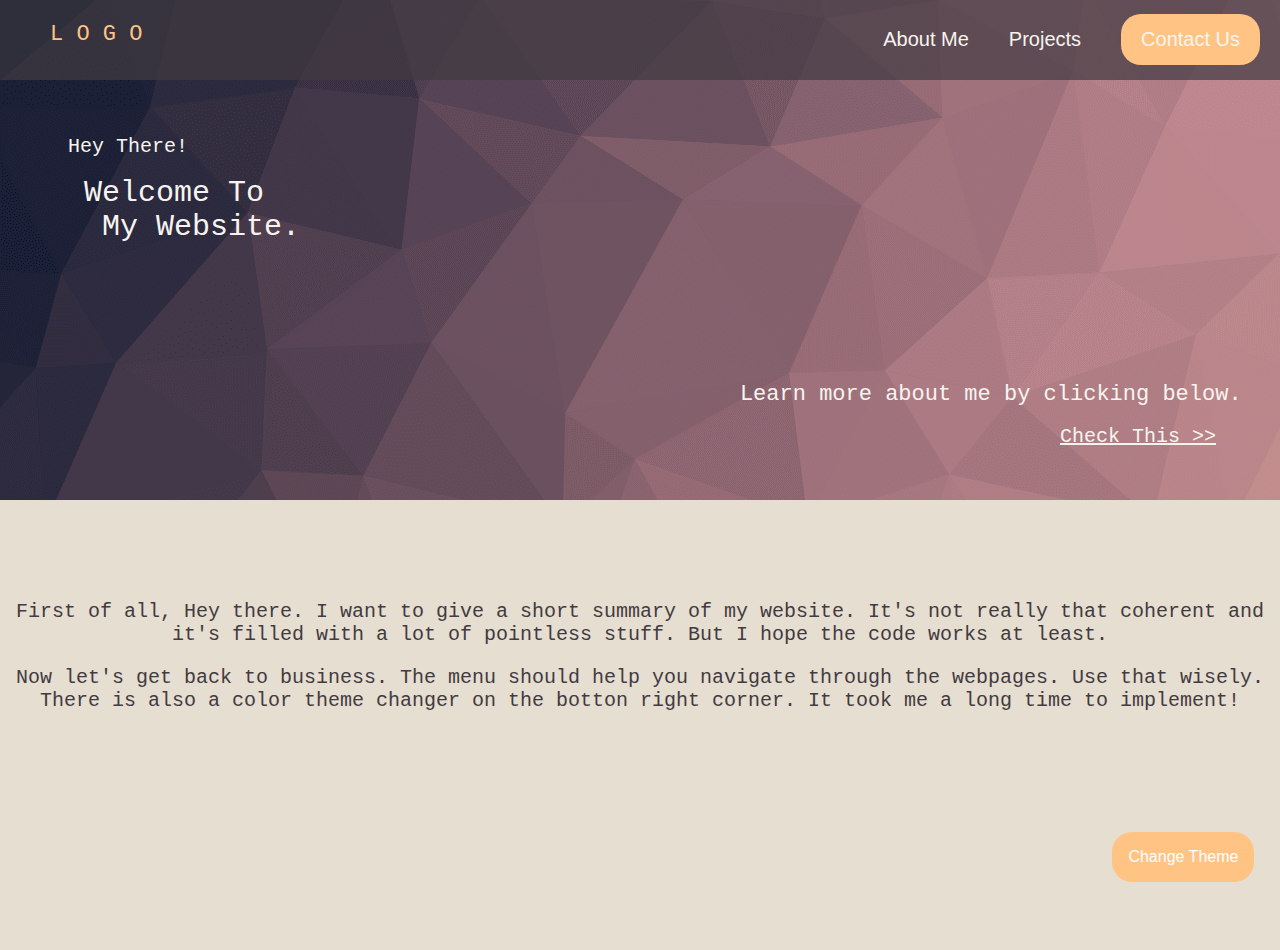
<file: index.html>
<!DOCTYPE html>
<html lang="en">
    <head>
        <link href="stylesheet.css" rel="stylesheet">
        <meta charset="utf-8">
        <meta name="viewport" content="width=device-width, initial-scale=1.0">
        <link rel="page icon" type="image/png" href="images/favicon.png">
        <title>
            Homepage
        </title>
    </head>
    <script>
        function popupReminder(){
            if (confirm("Are You Sure You Want To Open A New Tab")) {
                window.open("help.html", "_blank");
            }
        }
        let color=1
        function colorChanger(){
            color++;
            if (color==2){
                document.getElementById("button1").style.backgroundColor="rgb(193, 238, 87)";
                document.getElementById("button2").style.color="rgb(193, 238, 87)";
                document.getElementById("button3").style.backgroundColor="rgb(193, 238, 87)";
                document.getElementById("button4").style.backgroundColor="rgba(100, 107, 91, 0.7)";                
                document.getElementById("image1").style.opacity="0";
            }
            if (color==3){
                document.getElementById("button1").style.backgroundColor="rgb(122, 205, 255)";
                document.getElementById("button2").style.color="rgb(122, 205, 255)";
                document.getElementById("button3").style.backgroundColor="rgb(122, 205, 255)";
                document.getElementById("button4").style.backgroundColor="rgba(90, 105, 123, 0.7)";               
                document.getElementById("image2").style.opacity="0";
            }  
            if (color==4){
                document.getElementById("button1").style.backgroundColor="rgb(255, 196, 132)";
                document.getElementById("button2").style.color="rgb(255, 196, 132)";
                document.getElementById("button3").style.backgroundColor="rgb(255, 196, 132)";
                document.getElementById("button4").style.backgroundColor="rgba(66,59,66,0.7)";                
                document.getElementById("image1").style.opacity="1";
                document.getElementById("image2").style.opacity="1";
                document.getElementById("image3").style.opacity="1";
                window.location.reload();
            }
            }
    </script>
    <header style="z-index: 1;">
        <div class="image-container">
            <img id="image3"src="images/image5.png" alt="low poly gradient image">
            <!--Hero image-->
        </div>
        <div class="image-container">
            <img id="image2"src="images/image4.png" alt="low poly gradient image">
            <!--Hero image-->
        </div>
        <div class="image-container">
            <img id="image1"src="images/image0.png" alt="low poly gradient image">
            <!--Hero image-->
        </div>
        <div class="dropdown">
            <button onclick="colorChanger()" class="dropbutton" id="button1">Change Theme</button>
        </div>    
        <div class="navbar-container" id="button4">
            <p class="logo" id="button2">L O G O</p>
            <a onclick="popupReminder()" class="contactbutton" id="button3" >Contact Us</a>
            <a  style="margin-right: 20px;"href="projects.html" target="_blank">Projects</a>
            <a href="projects.html" target="_blank" style="padding-right: 20px;">About Me</a>
        </div>
        
    </header>
<body  style="overflow-x: hidden;">
    
    <div class="text-cont" style="z-index: 100;">
        <p class="text-container1" id="text1">
            Welcome To <br> &nbsp;My Website.
        </p>
        <p class="text-container2" id="text2">
            Hey There!
        </p>
        <p class="text-right">
            Learn more about me by clicking below.
        </p>
        <p class="text-right1">
            <a href="projects.html"target="_blank" style="color:rgb(247, 244, 239);">Check This&nbsp;>></a>
        </p>
    </div>
    <div>
    </div>
    <div class="textcont2">
        <div>
            First of all, Hey there.
            I want to give a short summary of my website.
            It's not really that coherent and it's filled with
            a lot of pointless stuff. But I hope the code works at least.
        </div>
        <div style="padding-bottom: 50px;">
            Now let's get back to business. The menu should help you navigate through the webpages.
            Use that wisely. There is also a color theme changer on the botton right corner. It took me a long time to
            implement!
        </div>


        </div>
    </div>
    
   
</body>
</html>
</file>
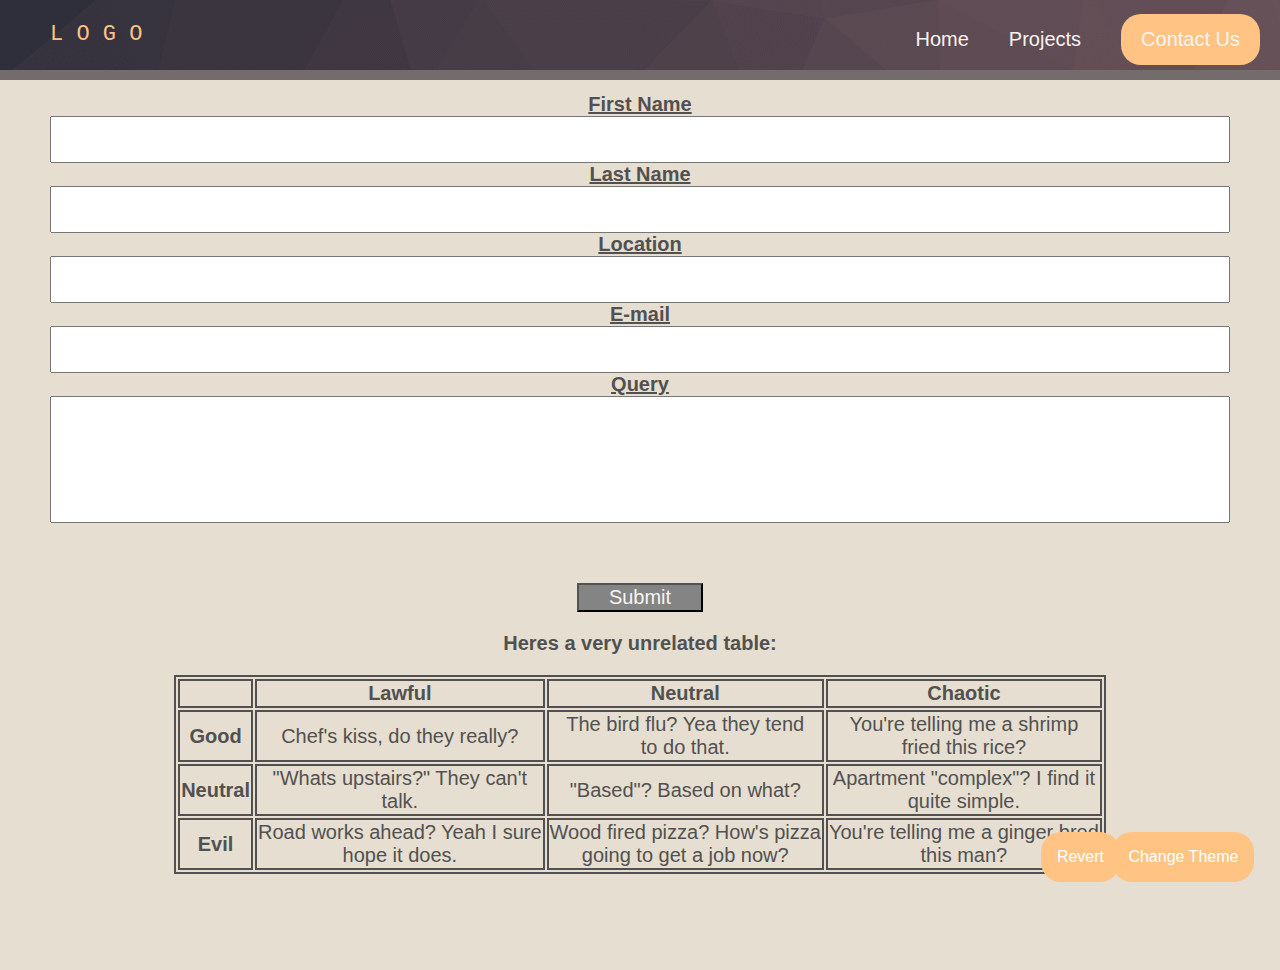
<file: help.html>
<!DOCTYPE html>
<html lang="en">
    <head>
        <link href="stylesheet.css" rel="stylesheet">
        <meta charset="utf-8">
        <link rel="page icon" type="image/png" href="images/favicon.png">
        <!--https://icon-icons.com/icon/robotic-chip-technology-robot/233250-->
        <title>
            Help Page
        </title>
    </head>
    <script>
        function popupReminder(){
            if (confirm("Are You Sure You Want To Open A New Tab")) {
                window.open("help.html", "_blank");
            }
        }
        let color=1
        function colorChanger(){
            color++;
            if (color==2){
                document.getElementById("button1").style.backgroundColor="rgb(193, 238, 87)";
                document.getElementById("button2").style.color="rgb(193, 238, 87)";
                document.getElementById("button3").style.backgroundColor="rgb(193, 238, 87)";
                document.getElementById("button4").style.backgroundColor="rgba(100, 107, 91, 0.7)"; 
                document.getElementById("button6").style.backgroundColor="rgb(193, 238, 87)";               
                document.getElementById("image11").style.opacity="0";
                document.getElementById("button3").style.backgroundColor="rgb(193, 238, 87)";
                document.getElementById("button6").style.backgroundColor="rgb(193, 238, 87)";
            }
            if (color==3){
                document.getElementById("button1").style.backgroundColor="rgb(122, 205, 255)";
                document.getElementById("button2").style.color="rgb(122, 205, 255)";
                document.getElementById("button3").style.backgroundColor="rgb(122, 205, 255)";
                document.getElementById("button6").style.backgroundColor="rgb(122, 205, 255)";
                document.getElementById("button4").style.backgroundColor="rgba(90, 105, 123, 0.7)";               
                document.getElementById("image22").style.opacity="0";
                document.getElementById("button6").style.backgroundColor="rgb(122, 205, 255)";
                
            }  
            if (color==4){
                document.getElementById("button1").style.backgroundColor="rgb(255, 196, 132)";
                document.getElementById("button2").style.color="rgb(255, 196, 132)";
                document.getElementById("button3").style.backgroundColor="rgb(255, 196, 132)";
                document.getElementById("button4").style.backgroundColor="rgba(66,59,66,0.7)";
                document.getElementById("button6").style.backgroundColor="rgb(255, 196, 132)";                
                document.getElementById("image11").style.opacity="1";
                document.getElementById("image22").style.opacity="1";
                document.getElementById("image33").style.opacity="1";
                document.getElementById("button6").style.backgroundColor="rgb(255, 196, 132)";
                location.reload();
            }
        
        }
        function revertChanger(){
            location.reload();
        }
        function clickSubmit(){
            document.getElementById("epictext").innerHTML="Thank You For Submitting!"
        }
    </script>
    <header style="z-index: 1;">
        <div class="image-container1">
            <img id="image33"src="images/image5.png" alt="low poly gradient image">
            <!--Hero image-->
        </div>
        <div class="image-container1">
            <img id="image22"src="images/image4.png" alt="low poly gradient image">
            <!--Hero image-->
        </div>
        <div class="image-container1">
            <img id="image11"src="images/image0.png" alt="low poly gradient image">
            <!--Hero image-->
        </div>
    <div class="dropdown">
        <button onclick="colorChanger()" class="dropbutton" id="button1">Change Theme</button>
    </div>  
    <div class="revertdown">
        <button onclick="revertChanger()" class="revertbutton" id="button6">Revert</button>
    </div>    
    <div class="navbar-container" id="button4">
        <p class="logo" id="button2">L O G O</p>
        <a onclick="popupReminder()" class="contactbutton" id="button3" >Contact Us</a>
        <a  style="margin-right: 20px;"href="projects.html" target="_blank">Projects</a>
        <a href="index.html" target="_blank" style="padding-right: 20px;">Home</a>
    </div>
    
</header>
    <body style="text-align: center; overflow-x: hidden;">
        </div>
        <div id="head-container">
        </div>
        <p>
            Need Help? Fill the form and we'll get back to you.
        </p>
        <div id="form-container" style="margin-top: 150px;margin: 50px;">
            <form>
                <label for="fname">First Name</label>
                <input type="text" id="fname">
                <label for="lname">Last Name</label>
                <input type="text" id="lname">
                <label for="location">Location</label>
                <input type="text" id="location">
                <label for="query">E-mail</label>
                <input type="text" id="email">
                <label for="query">Query</label>
                <input type="text" id="query">
              </form>
        </div>
        <p id="epictext"></p>
        <button onclick="clickSubmit()" class="button1">Submit</button>
        <h3>Heres a very unrelated table:</h3>
        <table style="margin-bottom: 30px;">
            <tr>
                <td></td>
                <th>Lawful</th>
                <th>Neutral</th>
                <th>Chaotic</th>
            </tr>
            <tr>
                <th>Good</th>
                <td>Chef's kiss, do they really?</td>
                <td>The bird flu? Yea they tend<br>to do that.</td>
                <td>You're telling me a shrimp<br>fried this rice?</td>
            </tr>
            <tr>
                <th>Neutral</th>
                <td>"Whats upstairs?" They can't<br>talk.</td>
                <td>"Based"? Based on what?</td>
                <td>Apartment "complex"? I find it<br>quite simple.</td>
            </tr>
            <tr>
                <th>Evil</th>
                <td>Road works ahead? Yeah I sure<br>hope it does.</td>
                <td>Wood fired pizza? How's pizza<br>going to get a job now?</td>
                <td>You're telling me a ginger bred<br>this man?</td>
            </tr>
        </table>
    </body>
</html>
</file>
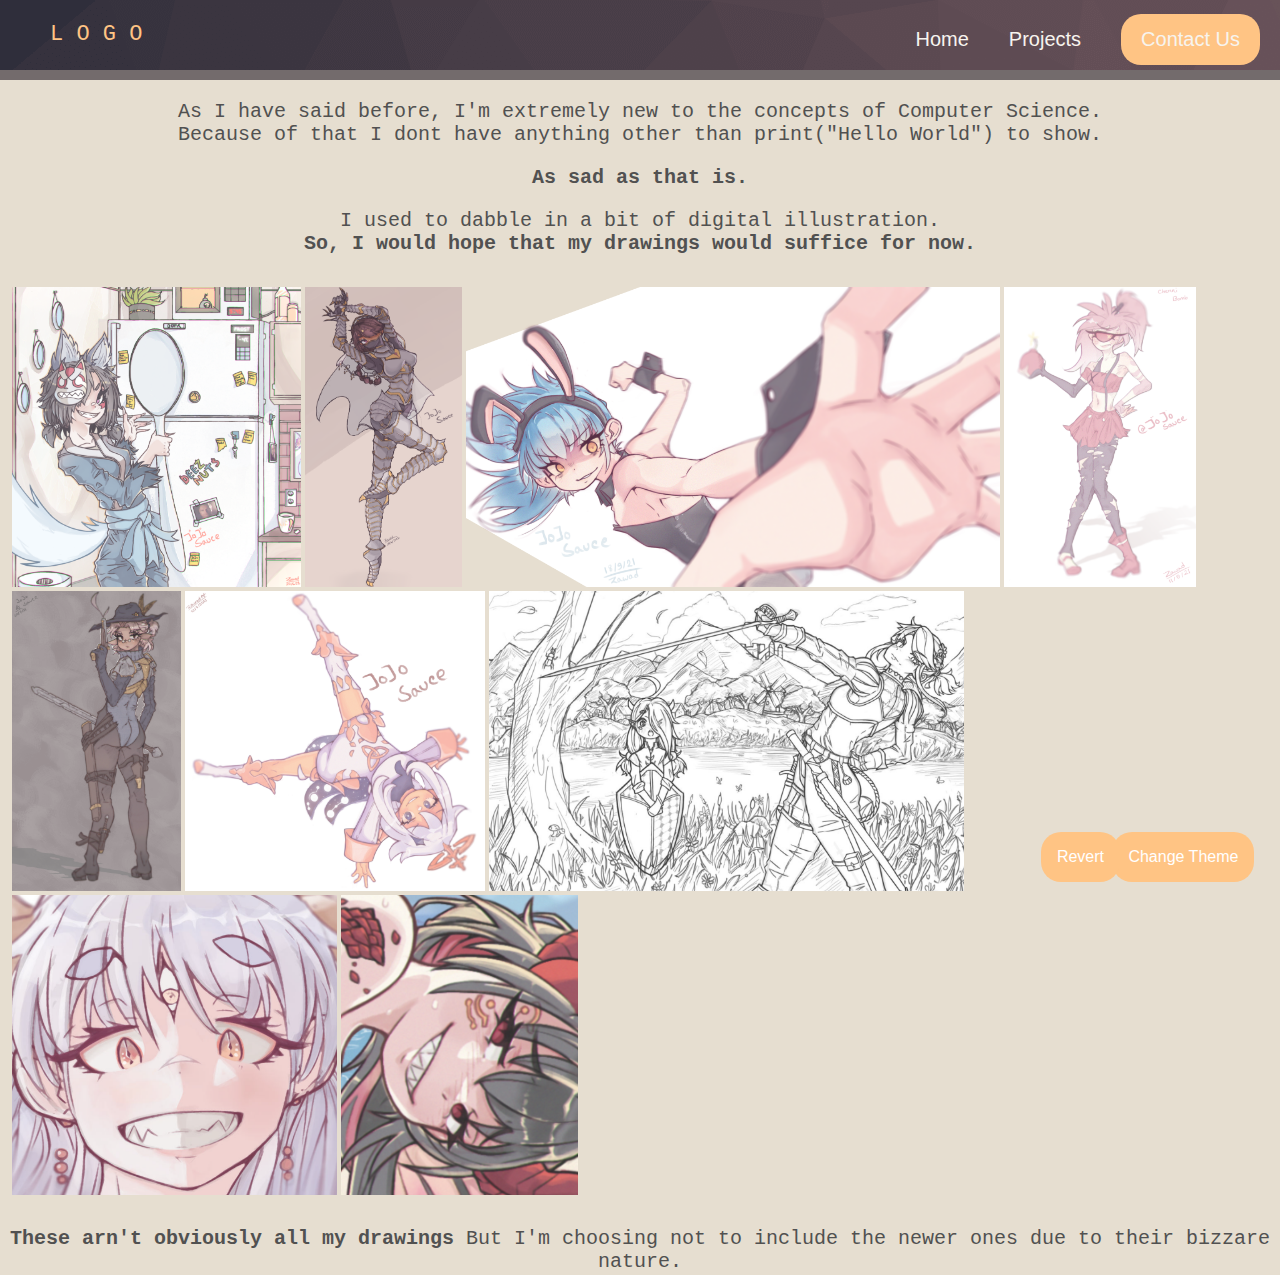
<file: projects.html>
<!DOCTYPE html>
<html lang="en">
    <head>
        <link href="stylesheet.css" rel="stylesheet">
        <meta charset="utf-8">
        <link rel="page icon" type="image/png" href="images/favicon.png">
        <meta name="viewport" content="width=device-width, initial-scale=1.0">
        <!--https://icon-icons.com/icon/robotic-chip-technology-robot/233250-->
        <title>
            My Work
        </title>
    </head>
    <script>
        function popupReminder(){
            if (confirm("Are You Sure You Want To Open A New Tab")) {
                window.open("help.html", "_blank");
            }
        }
        let color=1
        function colorChanger(){
            color++;
            if (color==2){
                document.getElementById("button1").style.backgroundColor="rgb(193, 238, 87)";
                document.getElementById("button2").style.color="rgb(193, 238, 87)";
                document.getElementById("button3").style.backgroundColor="rgb(193, 238, 87)";
                document.getElementById("button4").style.backgroundColor="rgba(100, 107, 91, 0.7)"; 
                document.getElementById("button6").style.backgroundColor="rgb(193, 238, 87)";               
                document.getElementById("image11").style.opacity="0";
                document.getElementById("button3").style.backgroundColor="rgb(193, 238, 87)";
                document.getElementById("button6").style.backgroundColor="rgb(193, 238, 87)";
            }
            if (color==3){
                document.getElementById("button1").style.backgroundColor="rgb(122, 205, 255)";
                document.getElementById("button2").style.color="rgb(122, 205, 255)";
                document.getElementById("button3").style.backgroundColor="rgb(122, 205, 255)";
                document.getElementById("button6").style.backgroundColor="rgb(122, 205, 255)";
                document.getElementById("button4").style.backgroundColor="rgba(90, 105, 123, 0.7)";               
                document.getElementById("image22").style.opacity="0";
                document.getElementById("button6").style.backgroundColor="rgb(122, 205, 255)";
                
            }  
            if (color==4){
                document.getElementById("button1").style.backgroundColor="rgb(255, 196, 132)";
                document.getElementById("button2").style.color="rgb(255, 196, 132)";
                document.getElementById("button3").style.backgroundColor="rgb(255, 196, 132)";
                document.getElementById("button4").style.backgroundColor="rgba(66,59,66,0.7)";
                document.getElementById("button6").style.backgroundColor="rgb(255, 196, 132)";                
                document.getElementById("image11").style.opacity="1";
                document.getElementById("image22").style.opacity="1";
                document.getElementById("image33").style.opacity="1";
                document.getElementById("button6").style.backgroundColor="rgb(255, 196, 132)";
                location.reload();
            }
        
        }
        function revertChanger(){
            location.reload();
        }
    </script>
    
        <header style="z-index: 1;">
            <div class="image-container1">
                <img id="image33"src="images/image5.png" alt="low poly gradient image">
                <!--Hero image-->
            </div>
            <div class="image-container1">
                <img id="image22"src="images/image4.png" alt="low poly gradient image">
                <!--Hero image-->
            </div>
            <div class="image-container1">
                <img id="image11"src="images/image0.png" alt="low poly gradient image">
                <!--Hero image-->
            </div>
        <div class="dropdown">
            <button onclick="colorChanger()" class="dropbutton" id="button1">Change Theme</button>
        </div>  
        <div class="revertdown">
            <button onclick="revertChanger()" class="revertbutton" id="button6">Revert</button>
        </div>    
        <div class="navbar-container" id="button4">
            <p class="logo" id="button2">L O G O</p>
            <a onclick="popupReminder()" class="contactbutton" id="button3" >Contact Us</a>
            <a  style="margin-right: 20px;"href="projects.html" target="_blank">Projects</a>
            <a href="index.html" target="_blank" style="padding-right: 20px;">Home</a>
        </div>
        
    </header>
    <body class="bodyclass">
        <div id="head-container">
        </div>
            <p>As I have said before, I'm extremely new to the concepts of Computer Science.<br>
            Because of that I dont have anything other than <code>print("Hello World")</code> to show.<br>
        </p>
        <h3>As sad as that is.</h3>
        <p>
            I used to dabble in a bit of digital illustration.<br>
            <strong>So, I would hope that my drawings would suffice for now.</strong>
        </p>
        <div id="hr1"></div>
        <div class="span-container1">
            <div>
                <img alt="Illustration of a girl holding a large spoon"
                src="images/image1-3.png" height="300">
            </div>
            <div>
                <img alt="Illustration of a girl in armor"
                src="images/image1-1.png" height="300">
            </div>
            <div>
                <img alt="Incoming punch"
                src="images/image1-4.png" height="300">
            </div>
            <div>
                <img alt="Illustration of a character"
                src="images/image1-2.png" height="300">
            </div>
            <div>
                <img alt="Illustration of a woman with weapons"
                src="images/image1-5.png" height="300">
            </div>
            <div>
                <img alt="Illustration of a character"
                src="images/image1-6.png" height="300">
            </div>
            <div>
                <img alt="Illustration of two characters"
                src="images/image1-8.png" height="300">
            </div>
            <div>
                <img alt="Illustration of a face"
                src="images/image1-9.png" height="300">
            </div>
            <div>
                <img alt="Illustration of a face"
                src="images/image2.png" height="300">
            </div>
        </div>
        <div id="hr1"></div>
        <p>
            <strong>
                These arn't obviously all my drawings
            </strong>
            But I'm choosing not to include the newer ones due to their bizzare
            nature.
        </p>
    </body>
    
</html>
</file>
<file: stylesheet.css>
body{
    background-color: rgb(230, 222, 208) ;
    color: rgb(81, 81, 81);
    margin:0px;
    font-size: 13px;
    font-family: sans-serif;
    height:950px;
}
header{
  font-family: sans-serif;
}
.navbar-container {
  overflow: hidden;
  background-color: rgba(66,59,66,0.7);
  font-family: Arial, Helvetica, sans-serif;
  z-index: 2;
  position: absolute;
  top: 0;
  width: 100%;
}

.navbar-container>a {
  color: rgba(247, 244, 239,1);
  text-align: center;
  padding: 14px 20px;
  text-decoration: none;
  font-size: 17px;
  text-align: right;
  float: right;
  margin-top:14px;

}

.navbar-container a:hover {
  background-color: rgb(247, 244, 239);
  color: rgb(81, 81, 81);
  border-radius: 20px;
}
.contactbutton{
  background-color: rgb(255, 196, 132);
  border-radius: 20px;
  margin-right:20px;
}

.logo{
  text-align: left;
  color: rgb(255, 196, 132);
  float: left;
  padding-left: 50px;
  font-size: 22px;
  font-family: 'Courier New', Courier, monospace;
}
#image1{
  opacity: 100%;
  margin-bottom: 0px;
  overflow: hidden;

}
#image2{
  opacity: 100%;

}
#image3{
  opacity: 100%;

}
.image-container{
  position: absolute;
  margin-bottom: 50px;
  display: block;
  height: 500px;
  overflow: hidden;
  top: 0%;
}
.text-container1{
  position: absolute;
  top: 20%;
  left: 30%;
  transform: translate(-50%, -50%);
  font-size: 30px;
  color: rgb(247, 244, 239);
  padding: 10px;
  font-family:'Courier New', Courier, monospace;
}
.text-container2{
  position: absolute;
  top: 14%;
  left: 15%;
  transform: translate(-50%, -50%);
  font-size: 20px;
  color: rgb(247, 244, 239);
  padding: 10px;
  font-family: 'Courier New', Courier, monospace;
}
.text-right{
  position: absolute;
  right:3%;
  top: 40%;
  font-size: 22px;
  color: rgb(247, 244, 239);
  font-family: 'Courier New', Courier, monospace;
}
.text-right1{
  position: absolute;
  right:5%;
  top: 45%;
  font-size: 20px;
  color: rgb(247, 244, 239);
  font-family: 'Courier New', Courier, monospace;
}
.textcont2{
  position: absolute;
  top: 60%;
  margin-bottom: 200px;
  display: flex;
  flex-direction: row;
  text-align: center;
  justify-content: center;
  flex-wrap: wrap;
  font-size: 20px;
  color: rgb(66,59,66);
  font-family: 'Courier New', Courier, monospace;
  margin-top:50px;
}
.textcont2>div{
  padding:10px;
}
.dropbutton {
  background-color: rgb(255, 196, 132);
  border-radius: 20px;
  color: white;
  padding: 16px;
  font-size: 16px;
  border: none;
  cursor: pointer;
}


.dropdown {
  position: fixed;
  bottom: 2%;
  right:2%;
  z-index: 3;
}

.dropdown:hover .dropbutton {
  color: rgb(81, 81, 81);
  border-radius: 20px;
}
h1{
  position: absolute;
  top: 60%;
  text-align: center;
  text-align: center;
  justify-content: center;
}
.image-container1{
  position: absolute;
  margin-bottom: 50px;
  display: block;
  height: 86px;
  overflow: hidden;
  top: 0%;
}


@media screen and (min-width:1000px) {
  *{
    font-size: 20px;
  }
  .catimage>img{
    display:block;
    margin-left: auto;
    margin-right: auto;
    top:100px;
    border-radius: 20px;
    margin-top: 300px;
  }
  .navbar-container>a {
    font-size: 20px; 
    margin-bottom: 15px;
  }
  .navbar-container {
    font-size: 20px; 
    margin-bottom: 15px;
  }
  .text-container1{
    position: absolute;
    top: 20%;
    left: 15%;
    transform: translate(-50%, -50%);
    font-size: 30px;
    color: rgb(247, 244, 239);
    padding: 10px;
    font-family:'Courier New', Courier, monospace;
  }
  .text-container2{
    position: absolute;
    top: 14%;
    left: 10%;
    transform: translate(-50%, -50%);
    font-size: 20px;
    color: rgb(247, 244, 239);
    padding: 10px;
    font-family: 'Courier New', Courier, monospace;
  }
  .text-right1{
    position: absolute;
    right:5%;
    top: 45%;
    font-size: 20px;
    color: rgb(247, 244, 239);
    font-family: 'Courier New', Courier, monospace;
  }
  .image-container1{
    position: absolute;
    display: block;
    height: 100px;
    overflow: hidden;
    top: 0%;
  }
  
  
}
/*about*/
.span-container1{
  display: flex;
  padding: 10px;
  position: relative;
  flex-wrap: wrap;

}
.span-container1> div > img{
  display: block;
  text-align: center;
  padding: 2px;
  
}
.bodyclass{
  margin-top: 100px;
  text-align: center;
  font-family: 'Courier New', Courier, monospace;
}
#image11{
  opacity: 100%;
  margin-bottom: 0px;
  overflow: hidden;

}
#image22{
  opacity: 100%;

}
#image33{
  opacity: 100%;

}
.image-container1{
  position: absolute;
  margin-bottom: 50px;
  display: block;
  height: 70px;
  overflow: hidden;
  top: 0%;
}
.catimage>img{
  display:block;
  margin-left: auto;
  margin-right: auto;
  top:100px;
  border-radius: 20px;
  margin-top: 400px;
}
.revertbutton {
  background-color: rgb(255, 196, 132);
  border-radius: 20px;
  color: white;
  padding: 16px;
  font-size: 16px;
  border: none;
  cursor: pointer;
}


.revertdown {
  position: fixed;
  bottom: 2%;
  right:160px;
  z-index: 3;
}

.revertdown:hover .revertbutton {
  color: rgb(81, 81, 81);
  border-radius: 20px;
}
.textbox{
  padding:0 100px;
  position: absolute;
  display:block;
  top: 150px;
  text-align: center;
  justify-content: center;
  font-family: 'Courier New', Courier, monospace;
  font-size: 25px;
}

@media screen and (min-width:1400px){
  *{
    font-size: 25px;
  }
  .text-container1{
    position: absolute;
    top: 20%;
    left: 15%;
    transform: translate(-50%, -50%);
    font-size: 30px;
    color: rgb(247, 244, 239);
    padding: 10px;
    font-family:'Courier New', Courier, monospace;
  }
  .text-container2{
    position: absolute;
    top: 14%;
    left: 10%;
    transform: translate(-50%, -50%);
    font-size: 20px;
    color: rgb(247, 244, 239);
    padding: 10px;
    font-family: 'Courier New', Courier, monospace;
  }
  .navbar-container>a {
    font-size: 25px; 
    margin-bottom: 15px;
  }
  .text-right1{
    position: absolute;
    right:5%;
    top: 45%;
    font-size: 20px;
    color: rgb(247, 244, 239);
    font-family: 'Courier New', Courier, monospace;
  }
  .image-container1{
    position: absolute;
    margin-bottom: 50px;
    display: block;
    height: 86px;
    overflow: hidden;
    top: 0%;
  }
  .catimage>img{
    display:block;
    margin-left: auto;
    margin-right: auto;
    top:100px;
    border-radius: 20px;
    margin-top: 300px;
  }
}
#form-container{
  padding-bottom: 10px;
}
input[type=text]{
  width: 100%;
  display: block;
  text-align:  center;
  box-sizing: border-box;
  padding: 10px;
}
#query{
  padding: 50px;
}
.button1{
  background-color: rgb(132, 132, 132);
  color: rgb(247, 244, 239);
  padding-left: 30px;padding-right: 30px;
  text-align: center;
  cursor: pointer;
}
label[for]{
  text-decoration: underline;
  font-weight: bold;
}
.button1 ~ p{
  background-color: rgb(132, 132, 132);
  border-radius: 10px;
  color: rgb(247, 244, 239);
}
table, th, td {
  border: 2px solid rgb(81,81,81);
  margin-left: auto;
  margin-right: auto;    
}
</file>
